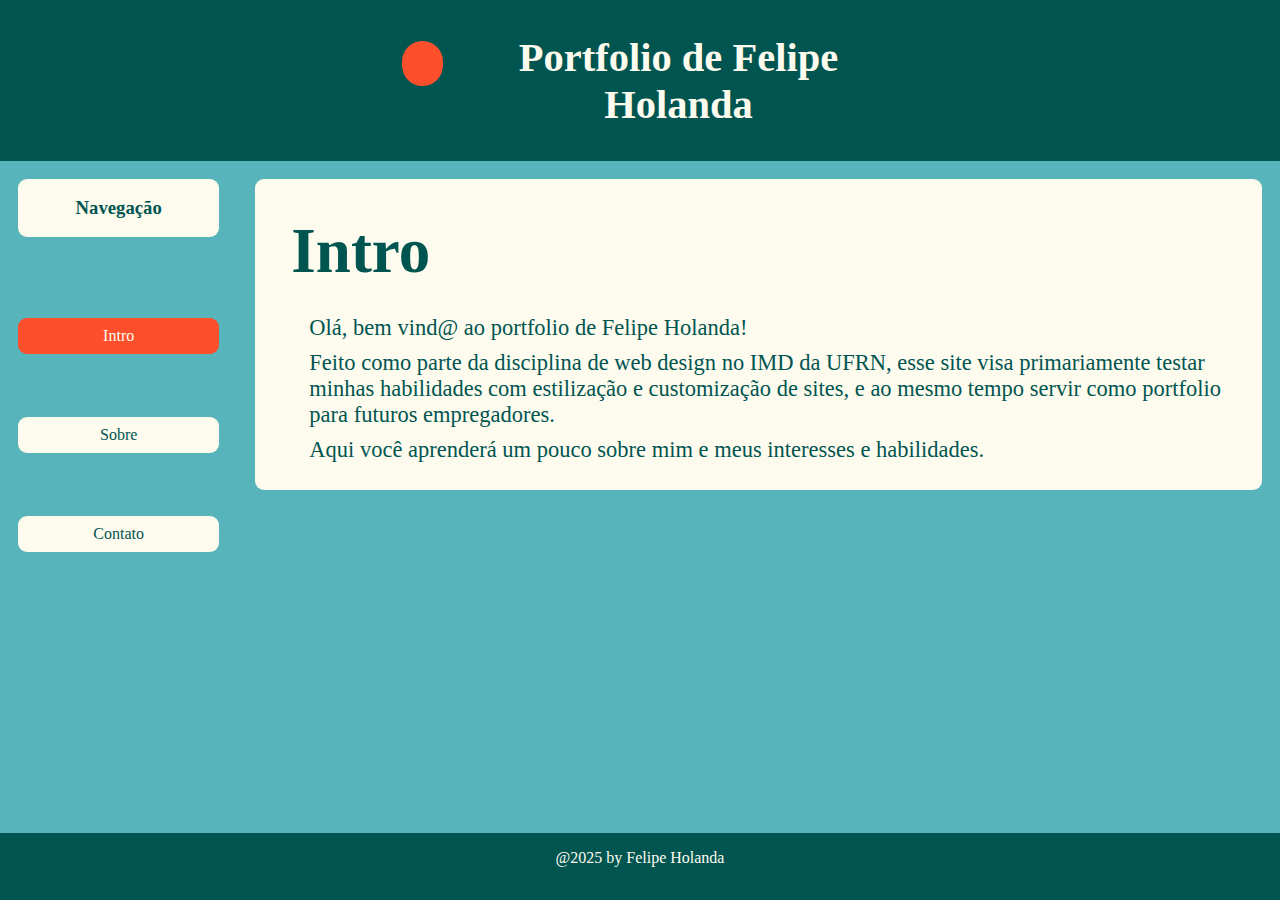
<file: Mini_Projeto_II/index.html>
<!DOCTYPE html>
<html lang="en">
<head>
    <meta charset="UTF-8">
    <meta name="viewport" content="width=device-width, initial-scale=1.0">
    <link rel="stylesheet" href="css/style.css">
    <title>Portfolio</title>
</head>
<body>
    <header>
        <div id="header">
            <div id="circle"></div>
            <h2>Portfolio de Felipe Holanda</h2>
        </div>
    </header>
    <main>
        <div id="nav">
            <nav>
                <h3>Navegação</h3>
                <div id="nav_links">
                    <a href="index.html" class="nav current">Intro</a>
                    <a href="sobre.html" class="nav">Sobre</a>
                    <a href="contato.html" class="nav">Contato</a>
                </div>
            </nav>
        </div>
        
        <div id="section">
            <section>
                <h1>Intro</h1>
                <div id="img_txt">
                    <div id="text">
                        <p>Olá, bem vind@ ao portfolio de Felipe Holanda! </p>
                        <p>Feito como parte da disciplina de web design no IMD da UFRN, esse site visa primariamente testar minhas habilidades com estilização e customização de sites, e ao mesmo tempo servir como portfolio para futuros empregadores.</p>
                        <p>Aqui você aprenderá um pouco sobre mim e meus interesses e habilidades.</p>
                    </div>
                    
                </div>
                

                
            </section>
        </div>
        
    </main>
    <footer>
        <div id="footer">
            <p>@2025 by Felipe Holanda</p>
        </div>
    </footer>
    
</body>
</html>
</file>
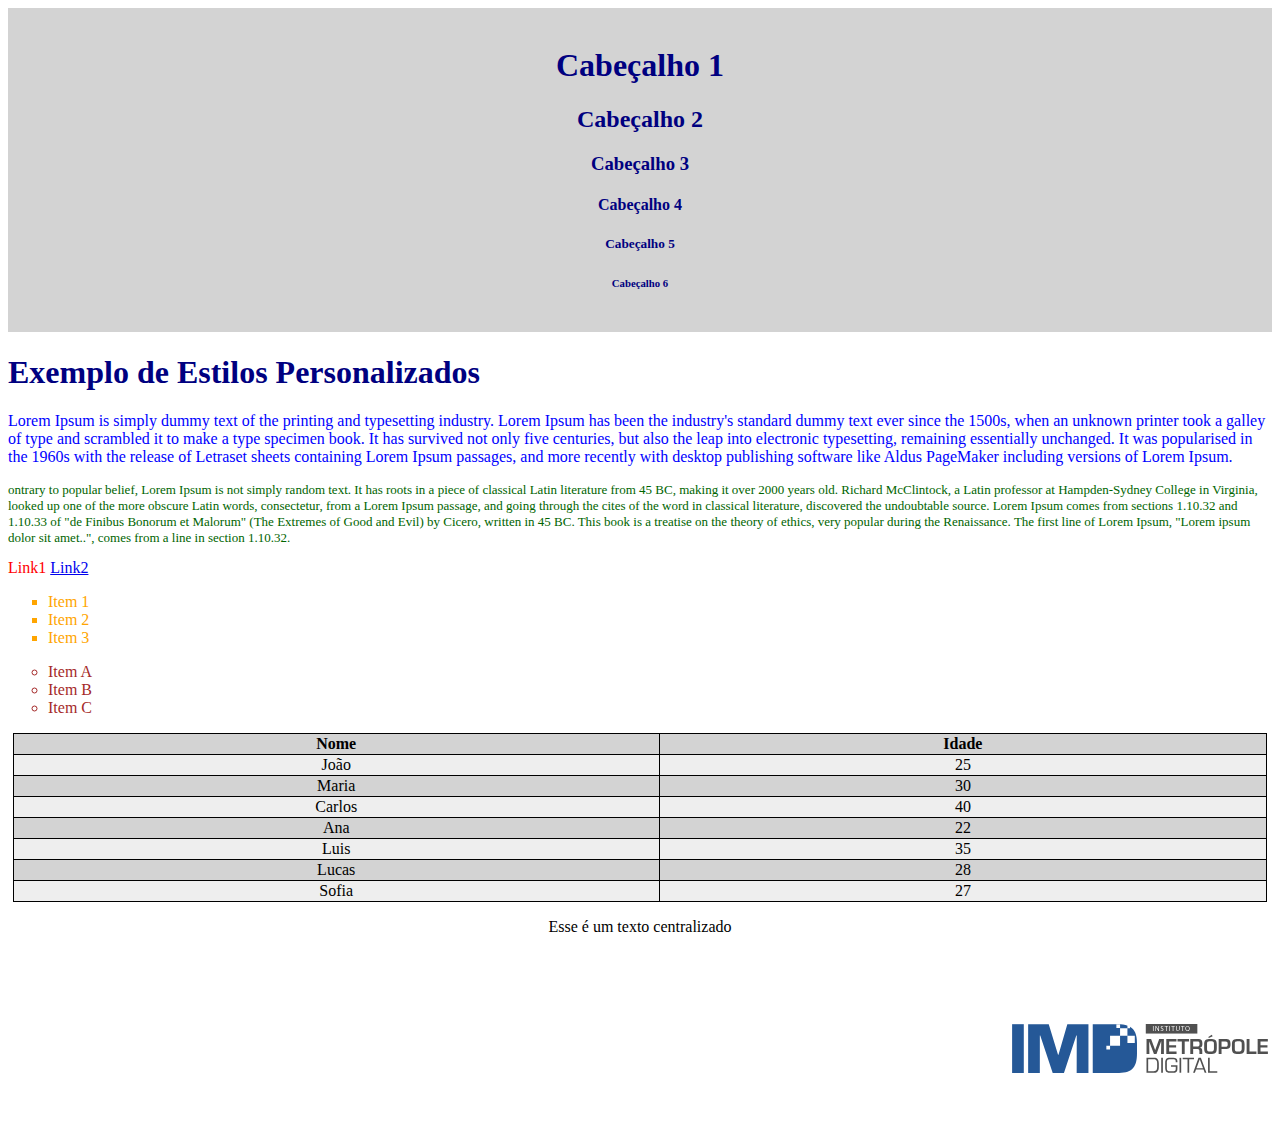
<file: Mini_Projeto_I/exer_1/index.html>
<!DOCTYPE html>
<html lang="en">
<head>
    <meta charset="UTF-8">
    <meta name="viewport" content="width=device-width, initial-scale=1.0">
    <link rel="stylesheet" href="css/style.css">
    <title>Pagina 1</title>
</head>
<body>
    <div id="cabecalhos">
        <h1 class="title">Cabeçalho 1</h1>
        <h2 class="title">Cabeçalho 2</h2>
        <h3 class="title">Cabeçalho 3</h3>
        <h4 class="title">Cabeçalho 4</h4>
        <h5 class="title">Cabeçalho 5</h5>
        <h6 class="title">Cabeçalho 6</h6>
    </div>

    <h1 class="title">Exemplo de Estilos Personalizados</h1>
    
    <p id="paragrafo1">Lorem Ipsum is simply dummy text of the printing and typesetting industry. Lorem Ipsum has been the industry's standard dummy text ever since the 1500s, when an unknown printer took a galley of type and scrambled it to make a type specimen book. It has survived not only five centuries, but also the leap into electronic typesetting, remaining essentially unchanged. It was popularised in the 1960s with the release of Letraset sheets containing Lorem Ipsum passages, and more recently with desktop publishing software like Aldus PageMaker including versions of Lorem Ipsum.</p>

    <p id="paragrafo2">ontrary to popular belief, Lorem Ipsum is not simply random text. It has roots in a piece of classical Latin literature from 45 BC, making it over 2000 years old. Richard McClintock, a Latin professor at Hampden-Sydney College in Virginia, looked up one of the more obscure Latin words, consectetur, from a Lorem Ipsum passage, and going through the cites of the word in classical literature, discovered the undoubtable source. Lorem Ipsum comes from sections 1.10.32 and 1.10.33 of "de Finibus Bonorum et Malorum" (The Extremes of Good and Evil) by Cicero, written in 45 BC. This book is a treatise on the theory of ethics, very popular during the Renaissance. The first line of Lorem Ipsum, "Lorem ipsum dolor sit amet..", comes from a line in section 1.10.32.</p>

    <div id="links">
        <a id="link1" href="https://www.lipsum.com/">Link1</a>
        <a id="link2" href="https://www.lipsum.com/">Link2</a>
    </div>

    <ul id="square_list">
        <li>Item 1</li>
        <li>Item 2</li>
        <li>Item 3</li>
    </ul>

    <ul id="circle_list">
        <li>Item A</li>
        <li>Item B</li>
        <li>Item C</li>
    </ul>

    <table>
        <tr>
            <th>Nome</th>
            <th>Idade</th>
        </tr>
        <tr>
            <td>João</td>
            <td>25</td>
        </tr>
        <tr>
            <td>Maria</td>
            <td>30</td>
        </tr>
        <tr>
            <td>Carlos</td>
            <td>40</td>
        </tr>
        <tr>
            <td>Ana</td>
            <td>22</td>
        </tr>
        <tr>
            <td>Luis</td>
            <td>35</td>
        </tr>
        <tr>
            <td>Lucas</td>
            <td>28</td>
        </tr>
        <tr>
            <td>Sofia</td>
            <td>27</td>
        </tr>
    </table>

    <p id="center_text">Esse é um texto centralizado</p>

    <img src="assets/IMD_logo_01-01.svg">
</body>
</html>
</file>
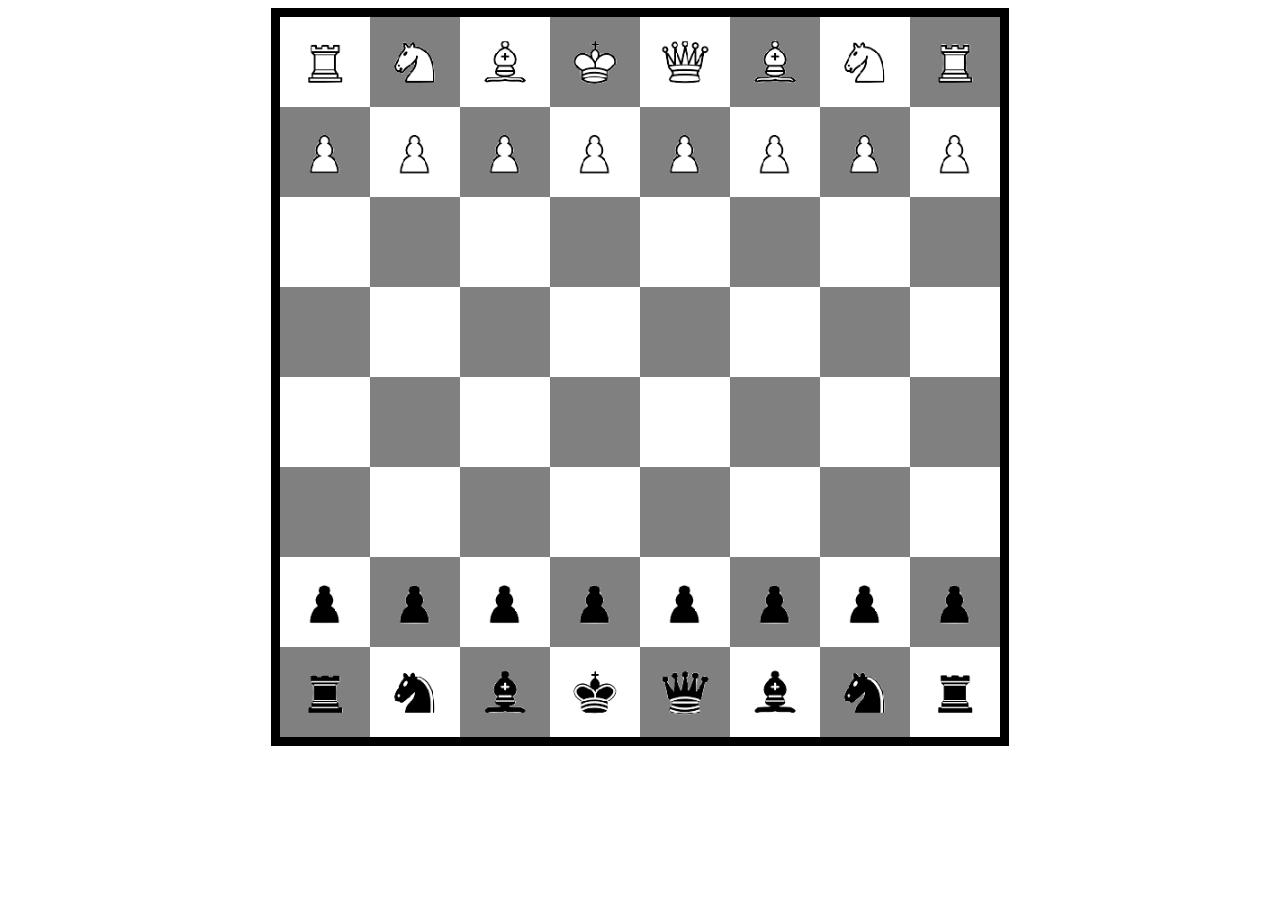
<file: Mini_Projeto_I/exer_2/index.html>
<!DOCTYPE html>
<html lang="en">
<head>
    <meta charset="UTF-8">
    <meta name="viewport" content="width=device-width, initial-scale=1.0">
    <link rel="stylesheet" href="css/style.css">
    <title>Pagina 2: Xadrez</title>
</head>
<body>
    <div id="board">
        <div class="row">
            <div class="wsquare"><img src="./assets/white_castle.png"></div>
            <div class="bsquare"><img src="assets/white_knight.png"></div>
            <div class="wsquare"><img src="assets/white_bishop.png"></div>
            <div class="bsquare"><img src="assets/white_king.png"></div>
            <div class="wsquare"><img src="assets/white_queen.png"></div>
            <div class="bsquare"><img src="assets/white_bishop.png"></div>
            <div class="wsquare"><img src="assets/white_knight.png"></div>
            <div class="bsquare"><img src="assets/white_castle.png"></div>
        </div>
        <div class="row">
            <div class="bsquare"><img src="assets/white_pawn.png"></div>
            <div class="wsquare"><img src="assets/white_pawn.png"></div>
            <div class="bsquare"><img src="assets/white_pawn.png"></div>
            <div class="wsquare"><img src="assets/white_pawn.png"></div>
            <div class="bsquare"><img src="assets/white_pawn.png"></div>
            <div class="wsquare"><img src="assets/white_pawn.png"></div>
            <div class="bsquare"><img src="assets/white_pawn.png"></div>
            <div class="wsquare"><img src="assets/white_pawn.png"></div>
        </div>
        <div class="row">
            <div class="wsquare"></div>
            <div class="bsquare"></div>
            <div class="wsquare"></div>
            <div class="bsquare"></div>
            <div class="wsquare"></div>
            <div class="bsquare"></div>
            <div class="wsquare"></div>
            <div class="bsquare"></div>
        </div>
        <div class="row">
            <div class="bsquare"></div>
            <div class="wsquare"></div>
            <div class="bsquare"></div>
            <div class="wsquare"></div>
            <div class="bsquare"></div>
            <div class="wsquare"></div>
            <div class="bsquare"></div>
            <div class="wsquare"></div>
        </div>
        <div class="row">
            <div class="wsquare"></div>
            <div class="bsquare"></div>
            <div class="wsquare"></div>
            <div class="bsquare"></div>
            <div class="wsquare"></div>
            <div class="bsquare"></div>
            <div class="wsquare"></div>
            <div class="bsquare"></div>
        </div>
        <div class="row">
            <div class="bsquare"></div>
            <div class="wsquare"></div>
            <div class="bsquare"></div>
            <div class="wsquare"></div>
            <div class="bsquare"></div>
            <div class="wsquare"></div>
            <div class="bsquare"></div>
            <div class="wsquare"></div>
        </div>
        <div class="row">
            <div class="wsquare"><img src="assets/black_pawn.png"></div>
            <div class="bsquare"><img src="assets/black_pawn.png"></div>
            <div class="wsquare"><img src="assets/black_pawn.png"></div>
            <div class="bsquare"><img src="assets/black_pawn.png"></div>
            <div class="wsquare"><img src="assets/black_pawn.png"></div>
            <div class="bsquare"><img src="assets/black_pawn.png"></div>
            <div class="wsquare"><img src="assets/black_pawn.png"></div>
            <div class="bsquare"><img src="assets/black_pawn.png"></div>
        </div>
        <div class="row">
            <div class="bsquare"><img src="assets/black_castle.png"></div>
            <div class="wsquare"><img src="assets/black_knight.png"></div>
            <div class="bsquare"><img src="assets/black_bishop.png"></div>
            <div class="wsquare"><img src="assets/black_king.png"></div>
            <div class="bsquare"><img src="assets/black_queen.png"></div>
            <div class="wsquare"><img src="assets/black_bishop.png"></div>
            <div class="bsquare"><img src="assets/black_knight.png"></div>
            <div class="wsquare"><img src="assets/black_castle.png"></div>
        </div>
    </div>
</body>
</html>
</file>
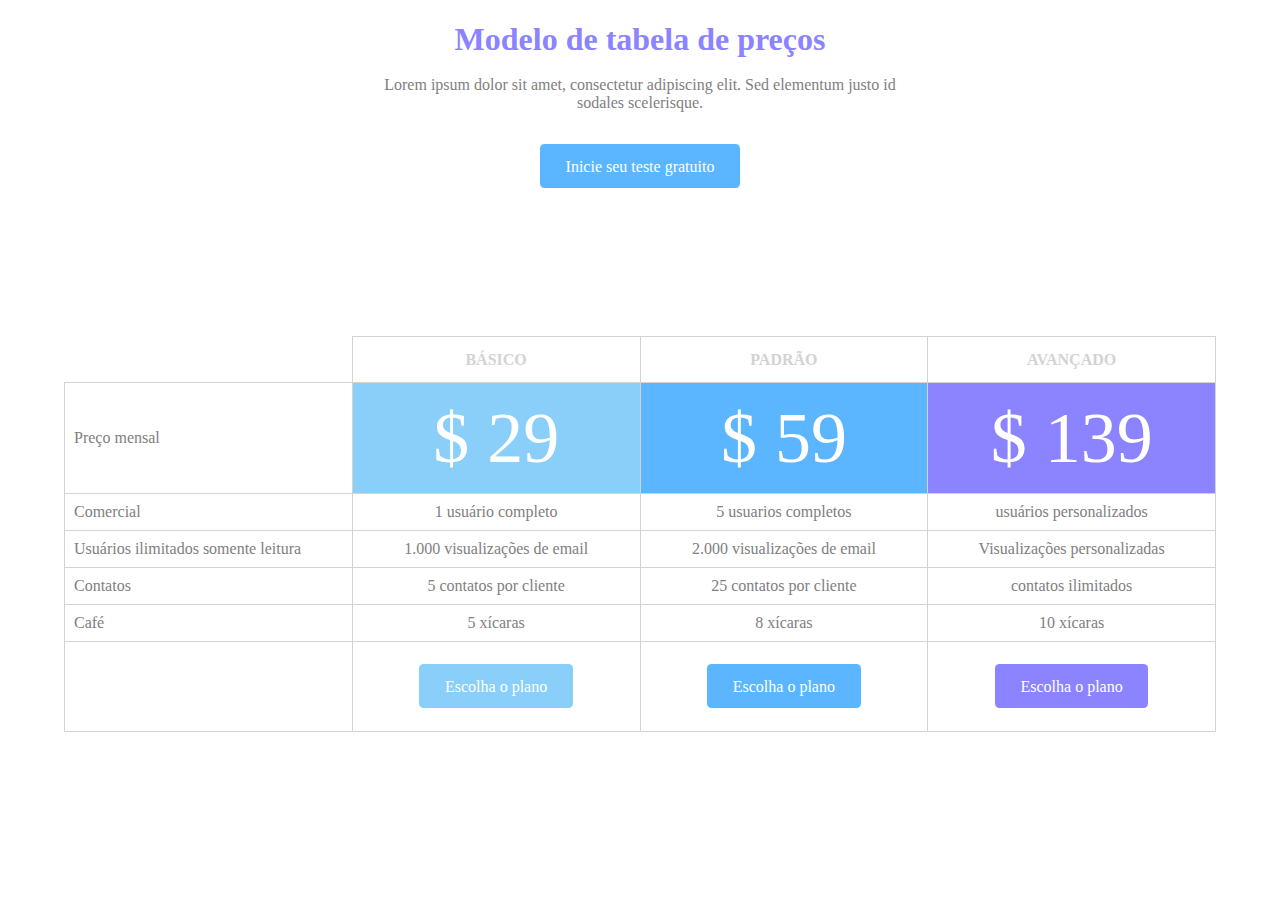
<file: Mini_Projeto_I/exer_3/index.html>
<!DOCTYPE html>
<html lang="en">
<head>
    <meta charset="UTF-8">
    <meta name="viewport" content="width=device-width, initial-scale=1.0">
    <link rel="stylesheet" href="css/style.css">
    <title>Pagina 3</title>
</head>
<body>
    <div id="cabecalho">
        <h1>Modelo de tabela de preços</h1>
        <p>Lorem ipsum dolor sit amet, consectetur adipiscing elit. Sed elementum justo id sodales scelerisque. </p>
        <a id="teste">Inicie seu teste gratuito</a>
    </div>

    <table>
        <tr>
            <th id="blank"></th>
            <th class="header">BÁSICO</th>
            <th class="header">PADRÃO</th>
            <th class="header">AVANÇADO</th>
        </tr>
        <tr class="banners">
            <td class="class">Preço mensal</td>
            <td class="basic">$ 29</td>
            <td class="standard">$ 59</td>
            <td class="advanced">$ 139</td>
        </tr>
        <tr>
            <td class="class">Comercial</td>
            <td>1 usuário completo</td>
            <td>5 usuarios completos</td>
            <td>usuários personalizados</td>
        </tr>
        <tr>
            <td class="class">Usuários ilimitados somente leitura</td>
            <td>1.000 visualizações de email</td>
            <td>2.000 visualizações de email</td>
            <td>Visualizações personalizadas</td>
        </tr>
        <tr>
            <td class="class">Contatos</td>
            <td>5 contatos por cliente</td>
            <td>25 contatos por cliente</td>
            <td>contatos ilimitados</td>
        </tr>
        <tr>
            <td class="class">Café</td>
            <td>5 xícaras</td>
            <td>8 xícaras</td>
            <td>10 xícaras</td>
        </tr>
        <tr id="last">
            <td></td>
            <td><a class="basic">Escolha o plano</a></td>
            <td><a class="standard">Escolha o plano</a></td>
            <td><a class="advanced">Escolha o plano</a></td>
        </tr>
    </table>
</body>
</html>
</file>
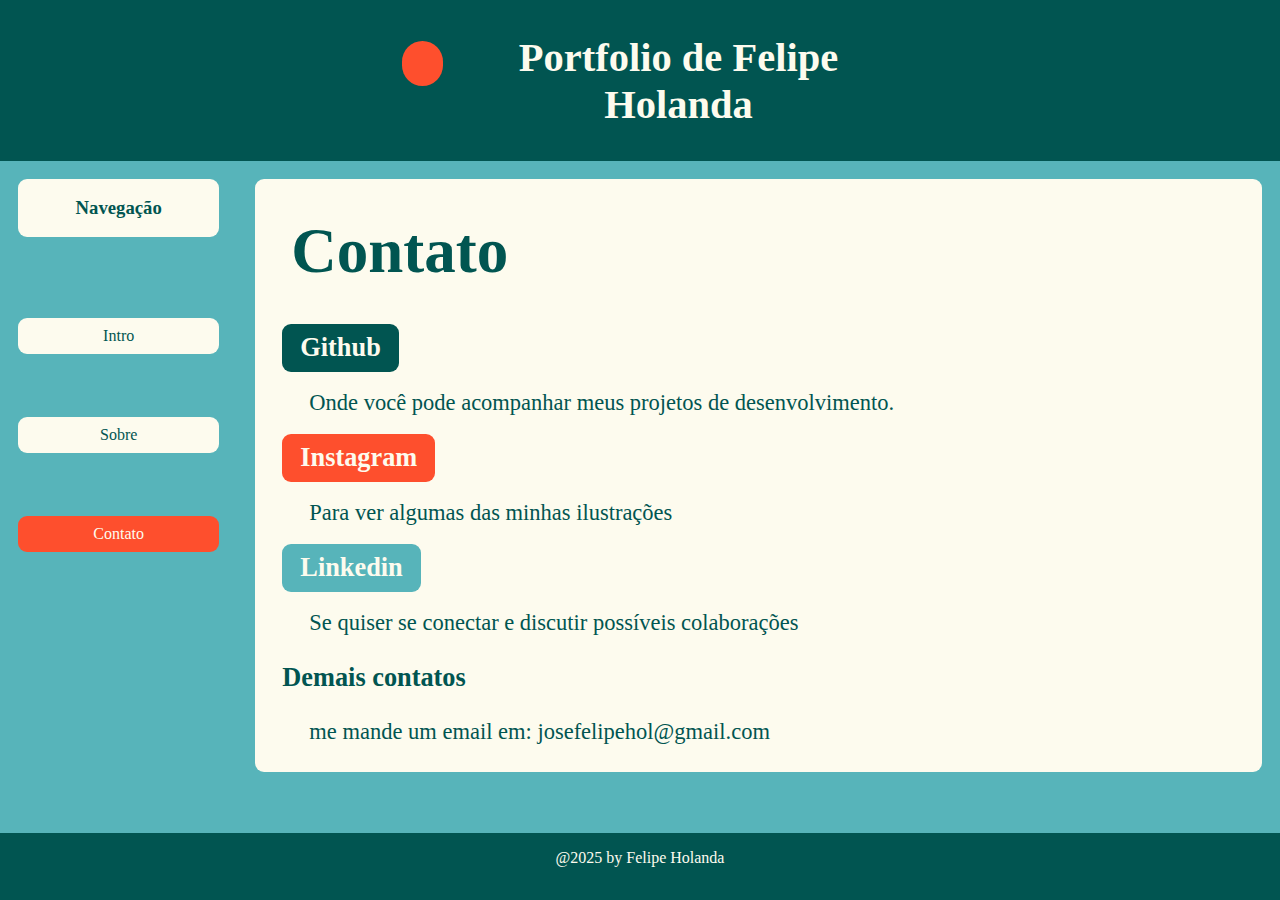
<file: Mini_Projeto_II/contato.html>
<!DOCTYPE html>
<html lang="en">
<head>
    <meta charset="UTF-8">
    <meta name="viewport" content="width=device-width, initial-scale=1.0">
    <link rel="stylesheet" href="css/style.css">
    <title>Portfolio</title>
</head>
<body>
    <header>
        <div id="header">
            <div id="circle"></div>
            <h2>Portfolio de Felipe Holanda</h2>
        </div>
    </header>
    <main>
        <div id="nav">
            <nav>
                <h3>Navegação</h3>
                <div id="nav_links">
                    <a href="index.html" class="nav">Intro</a>
                    <a href="sobre.html" class="nav">Sobre</a>
                    <a href="contato.html" class="nav current">Contato</a>
                </div>
            </nav>
        </div>
        
        <div id="section">
            <section>
                <h1>Contato</h1>
                <div id="img_txt">
                    <div id=text>
                        <h3 id="github" class="contact"><a href="https://github.com/happyholand">Github</a></h3>
                        <p>Onde você pode acompanhar meus projetos de desenvolvimento.</p>

                        <h3 id="ig" class="contact"><a href="https://www.instagram.com/happyholand/">Instagram</a></h3>
                        <p>Para ver algumas das minhas ilustrações</p>

                        <h3 id="ld" class="contact"><a href="https://www.linkedin.com/in/felipe-holanda-developer/">Linkedin</a></h3>
                        <p>Se quiser se conectar e discutir possíveis colaborações</p>

                        <h3>Demais contatos</h3>
                        <p>me mande um email em: josefelipehol@gmail.com</p>
                    </div>
                </div>
            </section>
        </div>
        
    </main>
    <footer>
        <div id="footer">
            <p>@2025 by Felipe Holanda</p>
        </div>
    </footer>
    
</body>
</html>
</file>
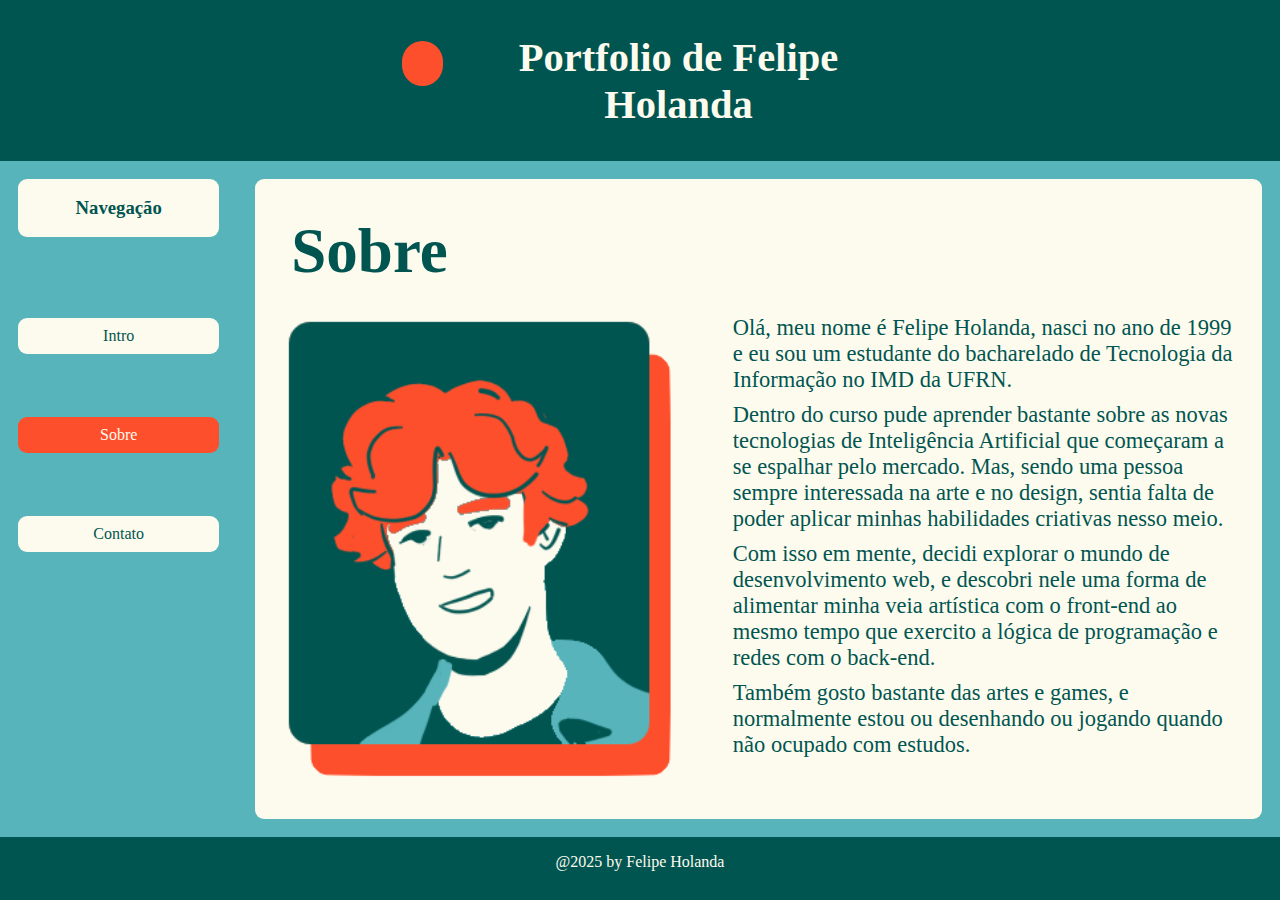
<file: Mini_Projeto_II/sobre.html>
<!DOCTYPE html>
<html lang="en">
<head>
    <meta charset="UTF-8">
    <meta name="viewport" content="width=device-width, initial-scale=1.0">
    <link rel="stylesheet" href="css/style.css">
    <title>Portfolio</title>
</head>
<body>
    <header>
        <div id="header">
            <div id="circle"></div>
            <h2>Portfolio de Felipe Holanda</h2>
        </div>
    </header>
    <main>
        <div id="nav">
            <nav>
                <h3>Navegação</h3>
                <div id="nav_links">
                    <a href="index.html" class="nav">Intro</a>
                    <a href="sobre.html" class="nav current">Sobre</a>
                    <a href="contato.html" class="nav">Contato</a>
                </div>
            </nav>
        </div>
        
        <div id="section">
            <section>
                <h1>Sobre</h1>
                <div id="img_txt">
                    <img src="assets/perfil.png" alt="ilustração de Felipe Holanda">
                    <div id="text"> 
                        <p>Olá, meu nome é Felipe Holanda, nasci no ano de 1999 e eu sou um estudante do bacharelado de Tecnologia da Informação no IMD da UFRN.</p>
                        <p>Dentro do curso pude aprender bastante sobre as novas tecnologias de Inteligência Artificial que começaram a se espalhar pelo mercado. Mas, sendo uma pessoa sempre interessada na arte e no design, sentia falta de poder aplicar minhas habilidades criativas nesso meio. </p>
                        <p>Com isso em mente, decidi explorar o mundo de desenvolvimento web, e descobri nele uma forma de alimentar minha veia artística com o front-end ao mesmo tempo que exercito a lógica de programação e redes com o back-end.</p>
                        <p>Também gosto bastante das artes e games, e normalmente estou ou desenhando ou jogando quando não ocupado com estudos.</p>

                    </div>
                    
                </div>
                

                
            </section>
        </div>
        
    </main>
    <footer>
        <div id="footer">
            <p>@2025 by Felipe Holanda</p>
        </div>
    </footer>
    
</body>
</html>
</file>
<file: Mini_Projeto_II/css/style.css>
body {
    display: flex;
    flex-direction: column;
    width: 100vw;
    height: 100vh;
    box-sizing: border-box;
    margin: 0;
}

header {
    flex-direction: row;
    flex: 2;
    padding: 0 2vh;
    background-color: #015551;
    color: #FDFBEE;
    font-size: 3vh;

    #header {
        width: 40vw;
        margin: auto;
        display: flex;
        justify-content: center;

        #circle {
            margin: 4.5vh 2vh;
            height: 5vh;
            width: 5vh;
            border-radius: 5vh;
            background-color: #FE4F2D;
        }

        h2 {
            text-align: center;
        }
    }
    
}

main {
    display: flex;
    flex: 10;
    align-items: stretch;
}

#nav {
    flex: 1;
    background-color: #57B4BA;
    padding: 2vh;
}

nav {
    background-color: #57B4BA; 
    color: #015551;
    
    #nav_links {
        margin-top: 2vh;
        display: flex;
        flex-direction: column;
        justify-content: space-evenly;
        height: 40vh;

        a {
            text-align: center;
            background-color: #FDFBEE;
            padding: 1vh 0;
            color: #015551;
            border-radius: 1vh;
            text-decoration: none;
        }

        a.current {
            background-color: #FE4F2D;
            color: #FDFBEE;
        }
    }

    h3 {
        background-color: #FDFBEE;
        padding: 2vh 2vh;
        margin: 0;
        border-radius: 1vh;
        text-align: center;
    }

    
}

#section {
    flex: 5;
    background-color: #57B4BA;
    padding: 2vh;
    color: #015551;
    
    section {
        background-color: #FDFBEE;
        padding: 2vh;
        border-radius: 1vh;
        h1 {
            margin: 0;
            padding: 2vh;
            font-size: 7vh;
        }

        #img_txt {
            display: flex;
            font-size: 2.5vh;
            img {
                height: 55vh;
            }

            #text {
                padding-left: 1vh;
                p {
                    padding-left: 2vh;
                }

                margin: 0;
            }
            .contact {
                width: fit-content;
                padding: 1vh 2vh;
                border-radius: 1vh;
                border-collapse: collapse;
                margin: 2vh 0;

                a {
                    text-decoration: none;
                    color:#FDFBEE;
                }
            }

            #github {
                background-color: #015551;
            }

            #ig {
                background-color: #FE4F2D;
            }

            #ld {
                background-color: #57B4BA;
            }

            p {
                margin: 1vh;
            }
        }
    }
}



footer {
    flex: 1; 
    background-color: #015551;
    color:#FDFBEE;
    text-align: center;
}
</file>
<file: Mini_Projeto_I/exer_1/css/style.css>
body {
    box-sizing: border-box;
}

#cabecalhos {
    text-align: center;
    background-color: lightgray;
    padding: 2vh;
}

.title {
    color: navy;
}

#paragrafo1 {
    color: blue;
    font-size: medium;
}

#paragrafo2 {
    color: darkgreen;
    font-size: small;
}

#link1 {
    color: red;
    text-decoration: none;
}

#square_list {
    list-style-type: square;
    color: orange;
}

#circle_list {
    list-style-type: circle;
    color: brown;
}

table {
    border: 0.2vh solid black;
    margin: auto;
    border-collapse: collapse;
    width: 98vw;
    text-align: center;
}

td, th {
    border: 0.2vh solid black;
    border-collapse: collapse;
}

tr:nth-child(odd) {
    background-color: lightgray;
}

tr:nth-child(even) {
    background-color: #EEEEEE;
}

#center_text {
    text-align: center;
}

img {
    width: 20vw;
    float: right;
    margin: 8vh 0.5vh;
}
</file>
<file: Mini_Projeto_I/exer_2/css/style.css>
#board {
    width: 80vh;
    height: 80vh;
    display: flex;
    flex-direction: column;
    border: 1vh solid black;
    align-items: stretch;
    margin: auto;
}

.row {
    display: flex;
    flex: 1;
}

.wsquare {
    background-color: white;
    flex: 1;
    display: flex;
    justify-content: space-around;
}
.bsquare {
    background-color: grey;
    flex: 1;
    display: flex;
    justify-content: space-around;
}

img {
    width: 6vh;
    height: 6vh;
    margin: auto;
}
</file>
<file: Mini_Projeto_I/exer_3/css/style.css>
table {
    border-collapse: collapse;
    border-radius: 0.2vh;
    width: 90vw;
    margin: auto;
    margin-top: 0;
    color: grey;
}

th, td {
    border: 0.2vh solid lightgray;
    text-align: center;
    width: 25%;
    box-sizing: border-box;
}

th {
    color: lightgray;
    padding: 1.5vh;
}

#blank {
    border: 0;
}

.class {
    text-align: left;
    padding: 1vh;
}

.basic {
    background-color: #8acffa;
}

.standard {
    background-color: rgb(91, 181, 255);
}

.advanced {
    background-color: #8b83ff;
}

.banners {
    height: 10vh;
}

td.basic, td.standard, td.advanced {
    font-size: 8vh;
    color: white;
    padding: 1.5vh;
}

a.basic, a.standard, a.advanced {
    padding: 1.5vh 2vw;
    color: white;
    border-radius: 0.5vh;
}

#last {
    height: 10vh;
}

h1 {
    color: #8b83ff;
    margin-bottom: 2vh;
}

p {
    color: gray;
    margin-top: 0;
    margin-bottom: 5vh;
}

#teste {
    padding: 1.5vh 2vw;
    color: white;
    border-radius: 0.5vh;
    background-color: rgb(91, 181, 255);
    
}

div {
    width: 40vw;
    margin: auto;
    margin-bottom: 0;
    height: 35vh;
    text-align: center;
}
</file>
